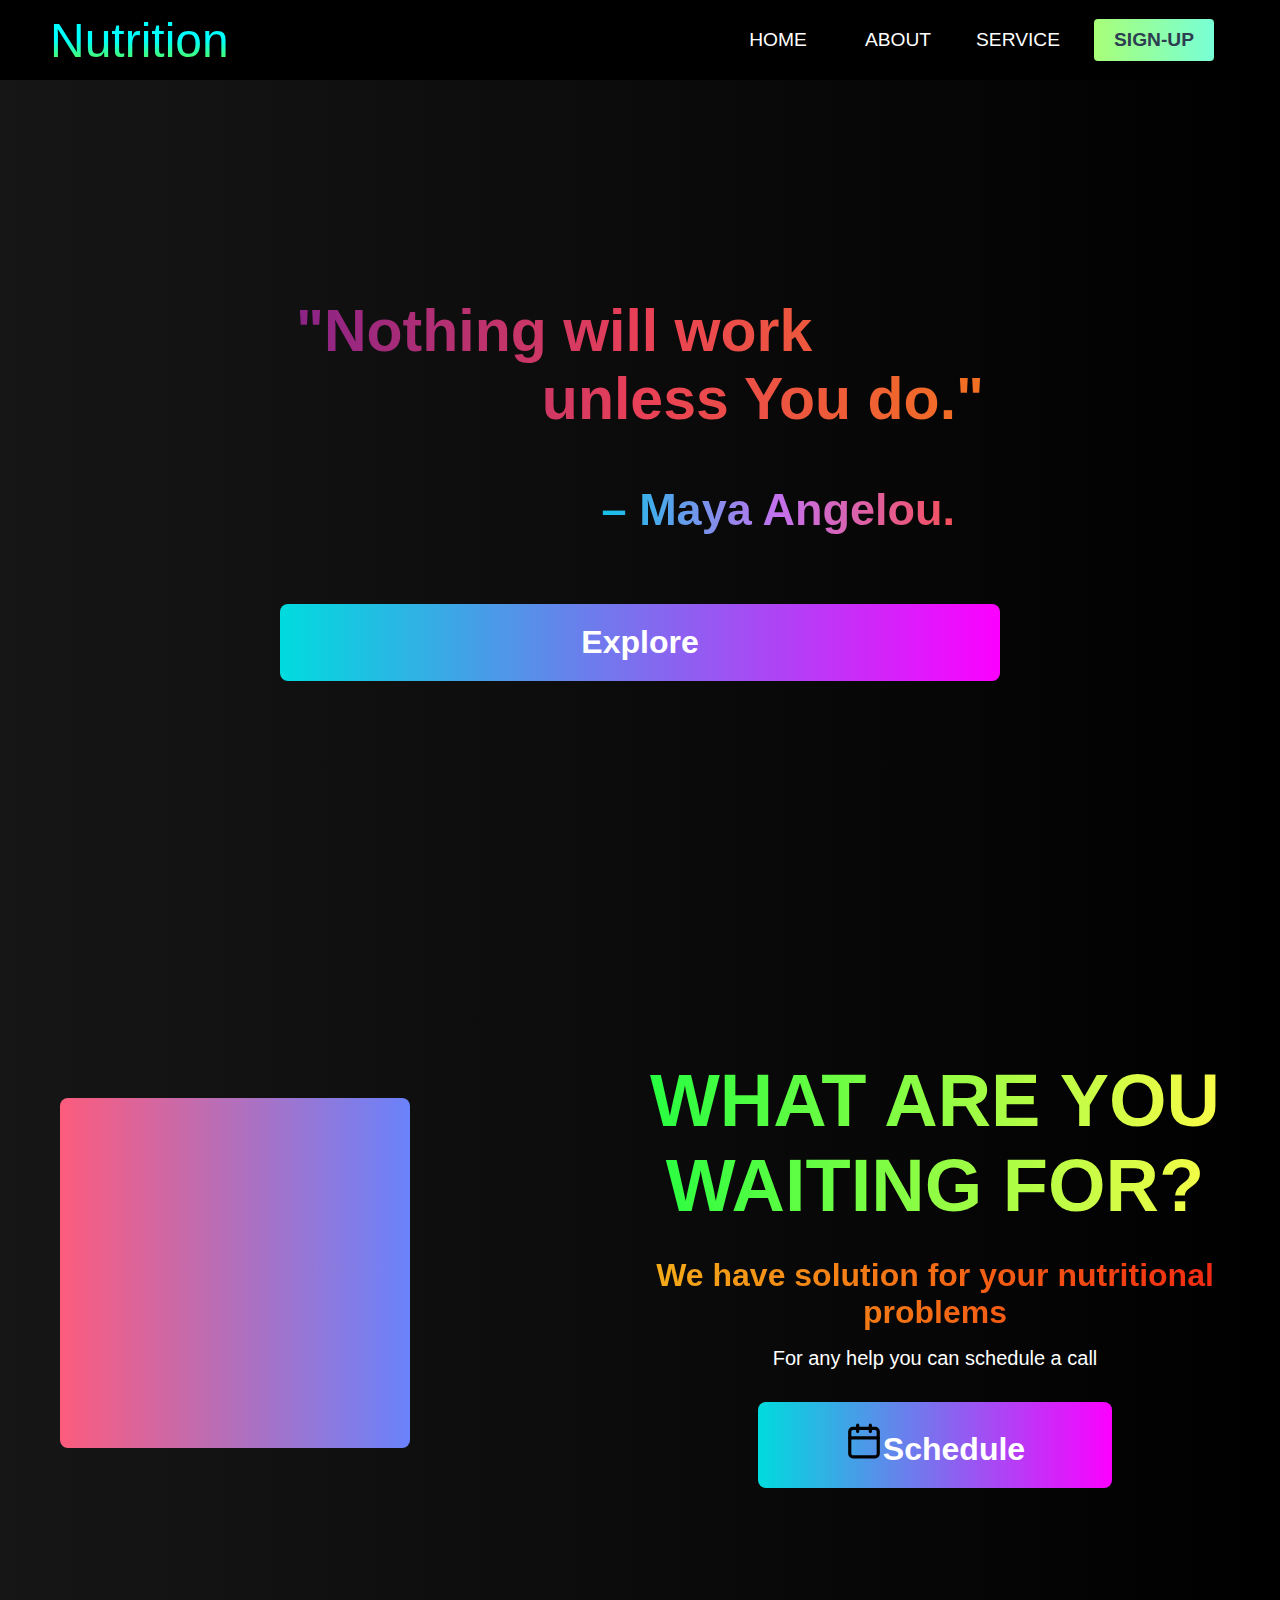
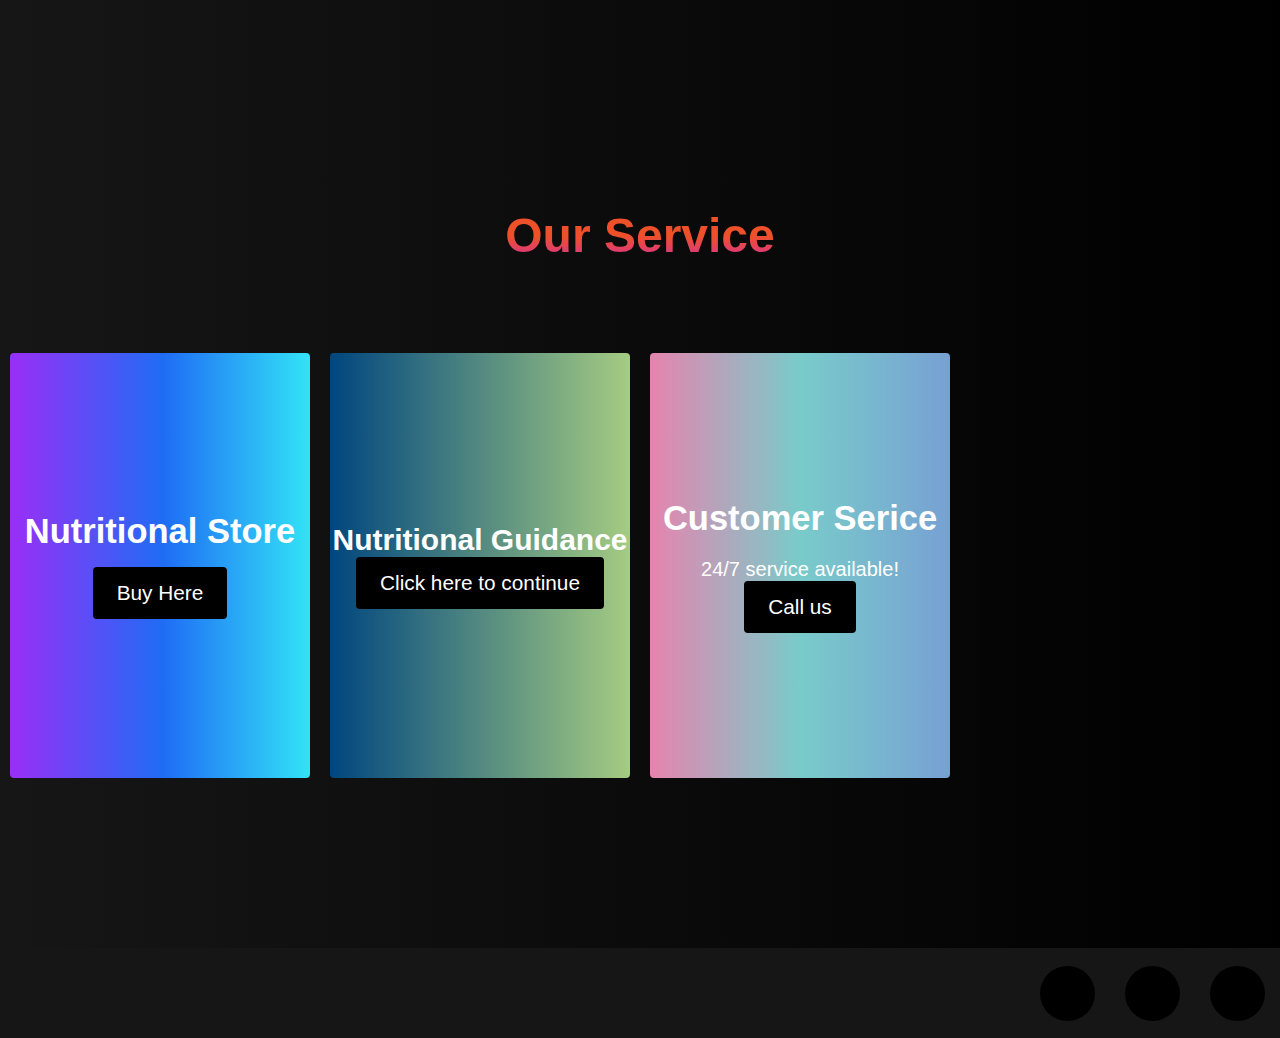
<file: index.html>
<!DOCTYPE html>
<html lang="en">
<head>
    <meta charset="UTF-8">
    <meta http-equiv="X-UA-Compatible" content="IE=edge">
    <meta name="viewport" content="width=device-width, initial-scale=1.0">
    <title>Nutrition</title>
    <link  rel="stylesheet" href="style.css">
    <link rel="stylesheet" href="https://use.fontawesome.com/releases/v5.15.3/css/all.css" integrity="sha384-SZXxX4whJ79/gErwcOYf+zWLeJdY/qpuqC4cAa9rOGUstPomtqpuNWT9wdPEn2fk" crossorigin="anonymous">
    <!-- Appy Chatbot widget, Paste the code in the <body> section -->
<script id="appyWidgetInit" src="https://chatbot.appypie.com/widget/loadbuild.js?cid=kqvzoh81-AGENT1625814002738-BOTID1625814002738&name=mixBuild"></script>
<!-- /. End Appy chatbot widget code -->

</head>

<body>
    
    <nav  class="navbar">
     <div class="navbar_container">
      <a href="#home" id="navbar_logo">Nutrition</a>   
     <div class="navbar_toggle" id ="mobile-menu"> 
     <span class="bar"></span>
     <span class="bar"></span>
     <span class="bar"></span>

     
     </div>
     <ul class="navbar_menu">
         <ul type= none class="navbar_item">
          <a href="#home" class="navbar_link" id="home-page">HOME</a>
         </ul>
         <ul class="navbar_item">
            <a href="#about" class="navbar_link" id="about-page">ABOUT</a>
           </ul>
           <ul class="navbar_item">
            <a href="#services" class="navbar_link" id="service-page">SERVICE</a>
           </ul>
           <ul class="navbar_btn">
            <a href="signup.html" class="button" id="signup">SIGN-UP</a>
           </ul>
     </ul>
     </div>   
    </nav>
    <div class="hero" id="home">
    <div class="hero_container">
    <h3 class="hero_heading">
        <p>"Nothing will work<br> &nbsp;&nbsp;&nbsp;&nbsp;&nbsp;&nbsp;&nbsp;&nbsp;&nbsp;&nbsp;&nbsp;&nbsp;&nbsp;&nbsp;
                               unless You do." 
       </p> &nbsp;&nbsp;&nbsp;&nbsp;&nbsp;&nbsp;&nbsp;&nbsp;&nbsp;&nbsp;&nbsp;<span>– Maya Angelou.</span></h3>
   
    <button class="main_btn"><a href="#">Explore</a>
  </button></div></div>
    <!-- About -->
    <div class="main" id="about">
        <div class="main_container">
           <div class="main_img">
               <div class="img_card"><i class="fas fa-layer-group"></i></div>
            </div>
           <div class="main_content">
            <h1>What are you waiting for?</h1>
            <h2>We have solution for your nutritional problems</h2>  
            <p>For any help you can schedule a call</p>
            <button class="main_btn"><a href="#"><img src="calendar.svg">Schedule</a>
           </div>
        </div>
    
          
    </div>
    
<!-- Service section-->
<div class="services" id="services">
    <h1>Our Service</h1> 
<div class="service_wr">
<div class="service_card">
    <h2>Nutritional Store</h2>
    <div class="service_btn"><button>Buy Here</button> </div>
</div>
   
<div class="service_card">
    <h2>Nutritional Guidance</h2>
    <div class="service_btn1"><button>Click here to continue</button> </div>
</div> 
<div class="service_card">
    <h2>Customer Serice</h2>
    <p>24/7 service available!</p>
    <div class="service_btn2"><a href="tel:8919808745"><button>Call us</button> </div></a>
</div>
</div>
</div>
<!--Footer-->

    <div class="footer_links">
        <ul>
        <a href="https://www.facebook.com/bhargav.dhawala/" target="_blank"><li><i class="fab fa-facebook"></i></li></a>
        <a href="https://www.instagram.com/castorio_/" target="_blank"><li class="ll"><i class="fab fa-instagram"></i></li></a>
        <a href="https://www.linkedin.com/in/bhargav-rohit-dhawala" target="_blank"><li class="ll1"><i class="fab fa-linkedin"></i></li></a>
        </ul>
        
    </div>

<!--Signup-->



  

    <script src="app.js"></script>



</body>
</html>
</file>
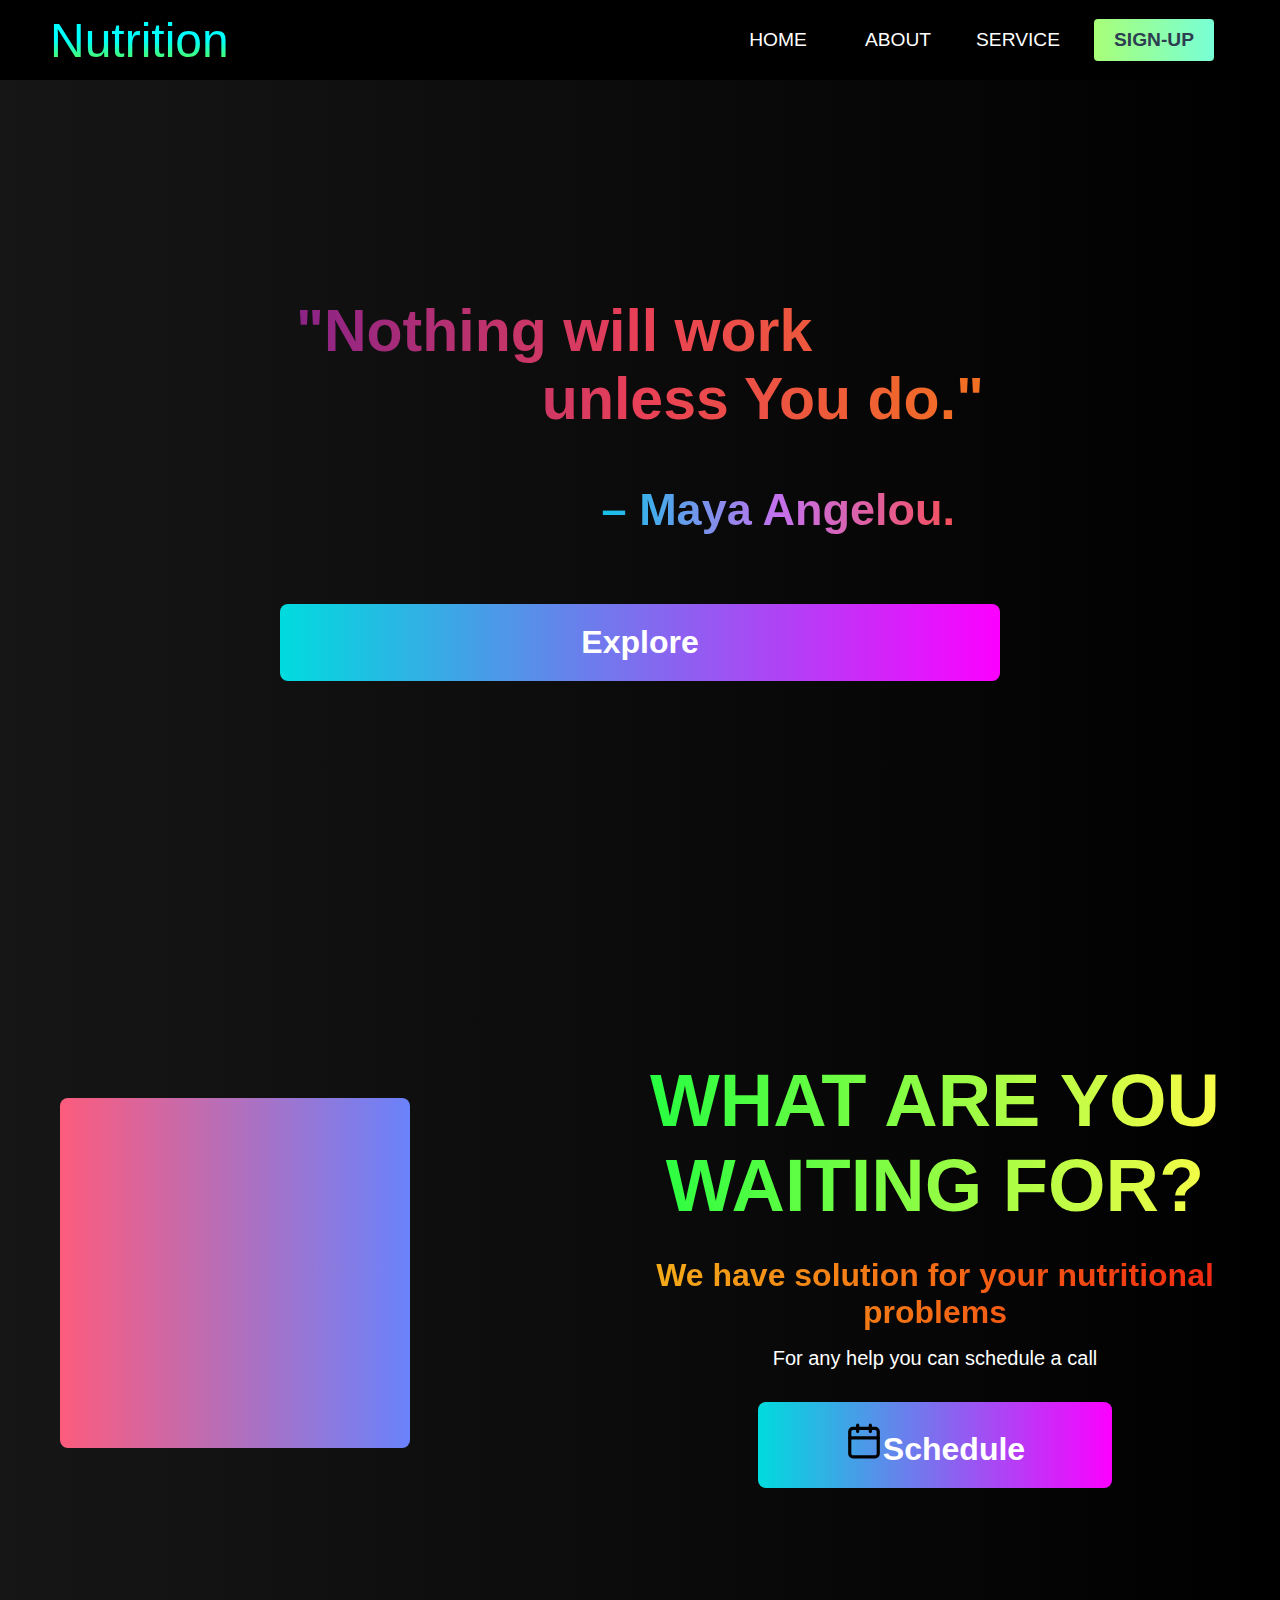
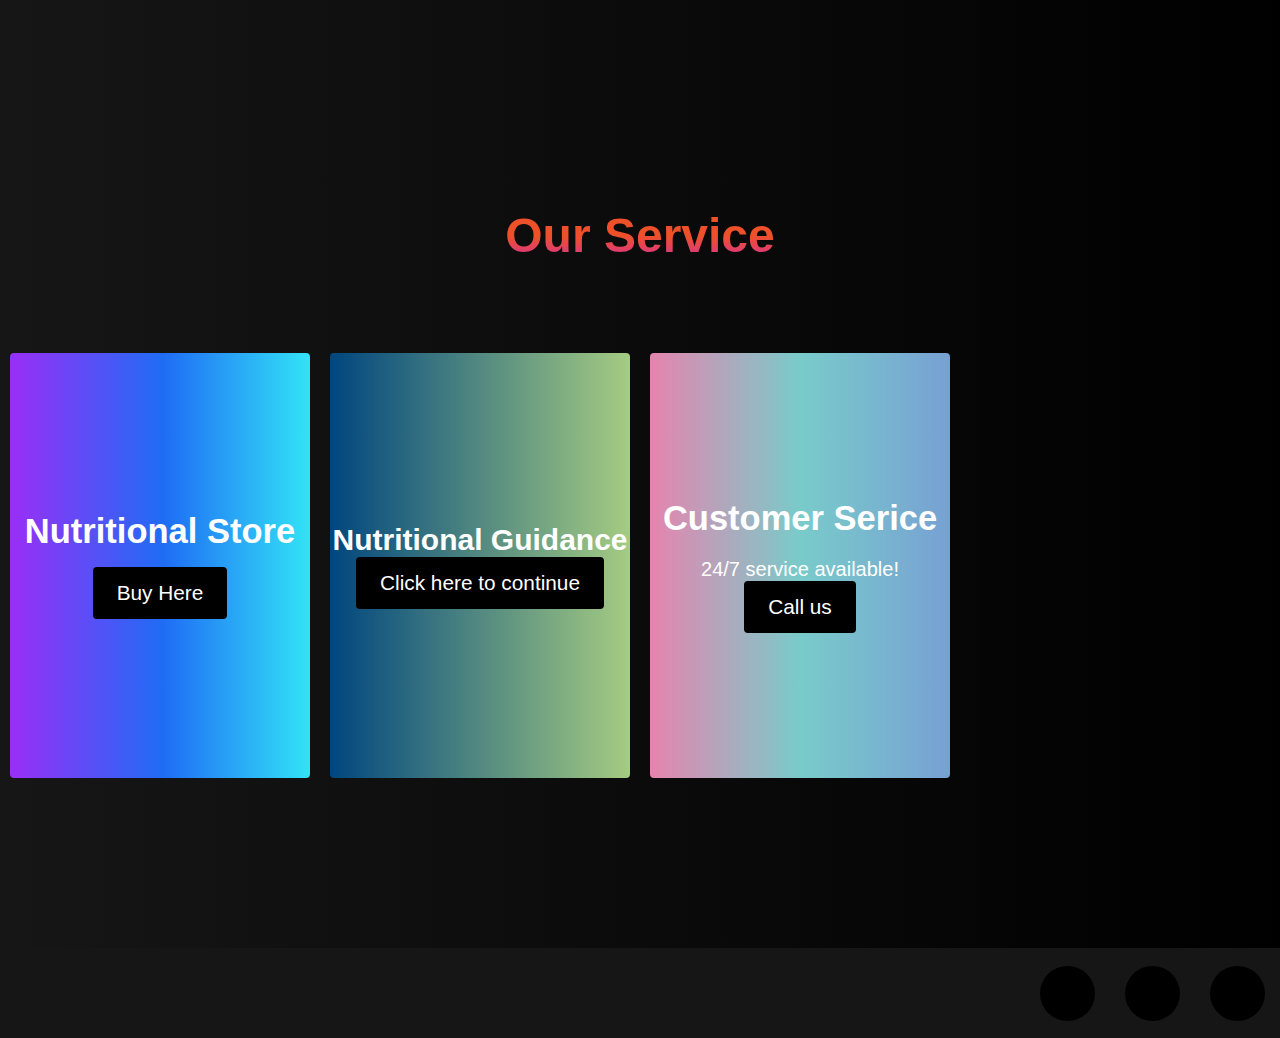
<file: initial.html>
<!DOCTYPE html>
<html lang="en">
<head>
    <meta charset="UTF-8">
    <meta http-equiv="X-UA-Compatible" content="IE=edge">
    <meta name="viewport" content="width=device-width, initial-scale=1.0">
    <title>Nutrition</title>
    <link  rel="stylesheet" href="style.css">
    <link rel="stylesheet" href="https://use.fontawesome.com/releases/v5.15.3/css/all.css" integrity="sha384-SZXxX4whJ79/gErwcOYf+zWLeJdY/qpuqC4cAa9rOGUstPomtqpuNWT9wdPEn2fk" crossorigin="anonymous">
    <!-- Appy Chatbot widget, Paste the code in the <body> section -->
<script id="appyWidgetInit" src="https://chatbot.appypie.com/widget/loadbuild.js?cid=kqvzoh81-AGENT1625814002738-BOTID1625814002738&name=mixBuild"></script>
<!-- /. End Appy chatbot widget code -->

</head>

<body>
    
    <nav  class="navbar">
     <div class="navbar_container">
      <a href="#home" id="navbar_logo">Nutrition</a>   
     <div class="navbar_toggle" id ="mobile-menu"> 
     <span class="bar"></span>
     <span class="bar"></span>
     <span class="bar"></span>

     
     </div>
     <ul class="navbar_menu">
         <ul type= none class="navbar_item">
          <a href="#home" class="navbar_link" id="home-page">HOME</a>
         </ul>
         <ul class="navbar_item">
            <a href="#about" class="navbar_link" id="about-page">ABOUT</a>
           </ul>
           <ul class="navbar_item">
            <a href="#services" class="navbar_link" id="service-page">SERVICE</a>
           </ul>
           <ul class="navbar_btn">
            <a href="signup.html" class="button" id="signup">SIGN-UP</a>
           </ul>
     </ul>
     </div>   
    </nav>
    <div class="hero" id="home">
    <div class="hero_container">
    <h3 class="hero_heading">
        <p>"Nothing will work<br> &nbsp;&nbsp;&nbsp;&nbsp;&nbsp;&nbsp;&nbsp;&nbsp;&nbsp;&nbsp;&nbsp;&nbsp;&nbsp;&nbsp;
                               unless You do." 
       </p> &nbsp;&nbsp;&nbsp;&nbsp;&nbsp;&nbsp;&nbsp;&nbsp;&nbsp;&nbsp;&nbsp;<span>– Maya Angelou.</span></h3>
   
    <button class="main_btn"><a href="#">Explore</a>
  </button></div></div>
    <!-- About -->
    <div class="main" id="about">
        <div class="main_container">
           <div class="main_img">
               <div class="img_card"><i class="fas fa-layer-group"></i></div>
            </div>
           <div class="main_content">
            <h1>What are you waiting for?</h1>
            <h2>We have solution for your nutritional problems</h2>  
            <p>For any help you can schedule a call</p>
            <button class="main_btn"><a href="#"><img src="calendar.svg">Schedule</a>
           </div>
        </div>
    
          
    </div>
    
<!-- Service section-->
<div class="services" id="services">
    <h1>Our Service</h1> 
<div class="service_wr">
<div class="service_card">
    <h2>Nutritional Store</h2>
    <div class="service_btn"><button>Buy Here</button> </div>
</div>
   
<div class="service_card">
    <h2>Nutritional Guidance</h2>
    <div class="service_btn1"><button>Click here to continue</button> </div>
</div> 
<div class="service_card">
    <h2>Customer Serice</h2>
    <p>24/7 service available!</p>
    <div class="service_btn2"><a href="tel:8919808745"><button>Call us</button> </div></a>
</div>
</div>
</div>
<!--Footer-->

    <div class="footer_links">
        <ul>
        <a href="https://www.facebook.com/bhargav.dhawala/" target="_blank"><li><i class="fab fa-facebook"></i></li></a>
        <a href="https://www.instagram.com/castorio_/" target="_blank"><li class="ll"><i class="fab fa-instagram"></i></li></a>
        <a href="https://www.linkedin.com/in/bhargav-rohit-dhawala" target="_blank"><li class="ll1"><i class="fab fa-linkedin"></i></li></a>
        </ul>
        
    </div>

<!--Signup-->



  

    <script src="app.js"></script>



</body>
</html>
</file>
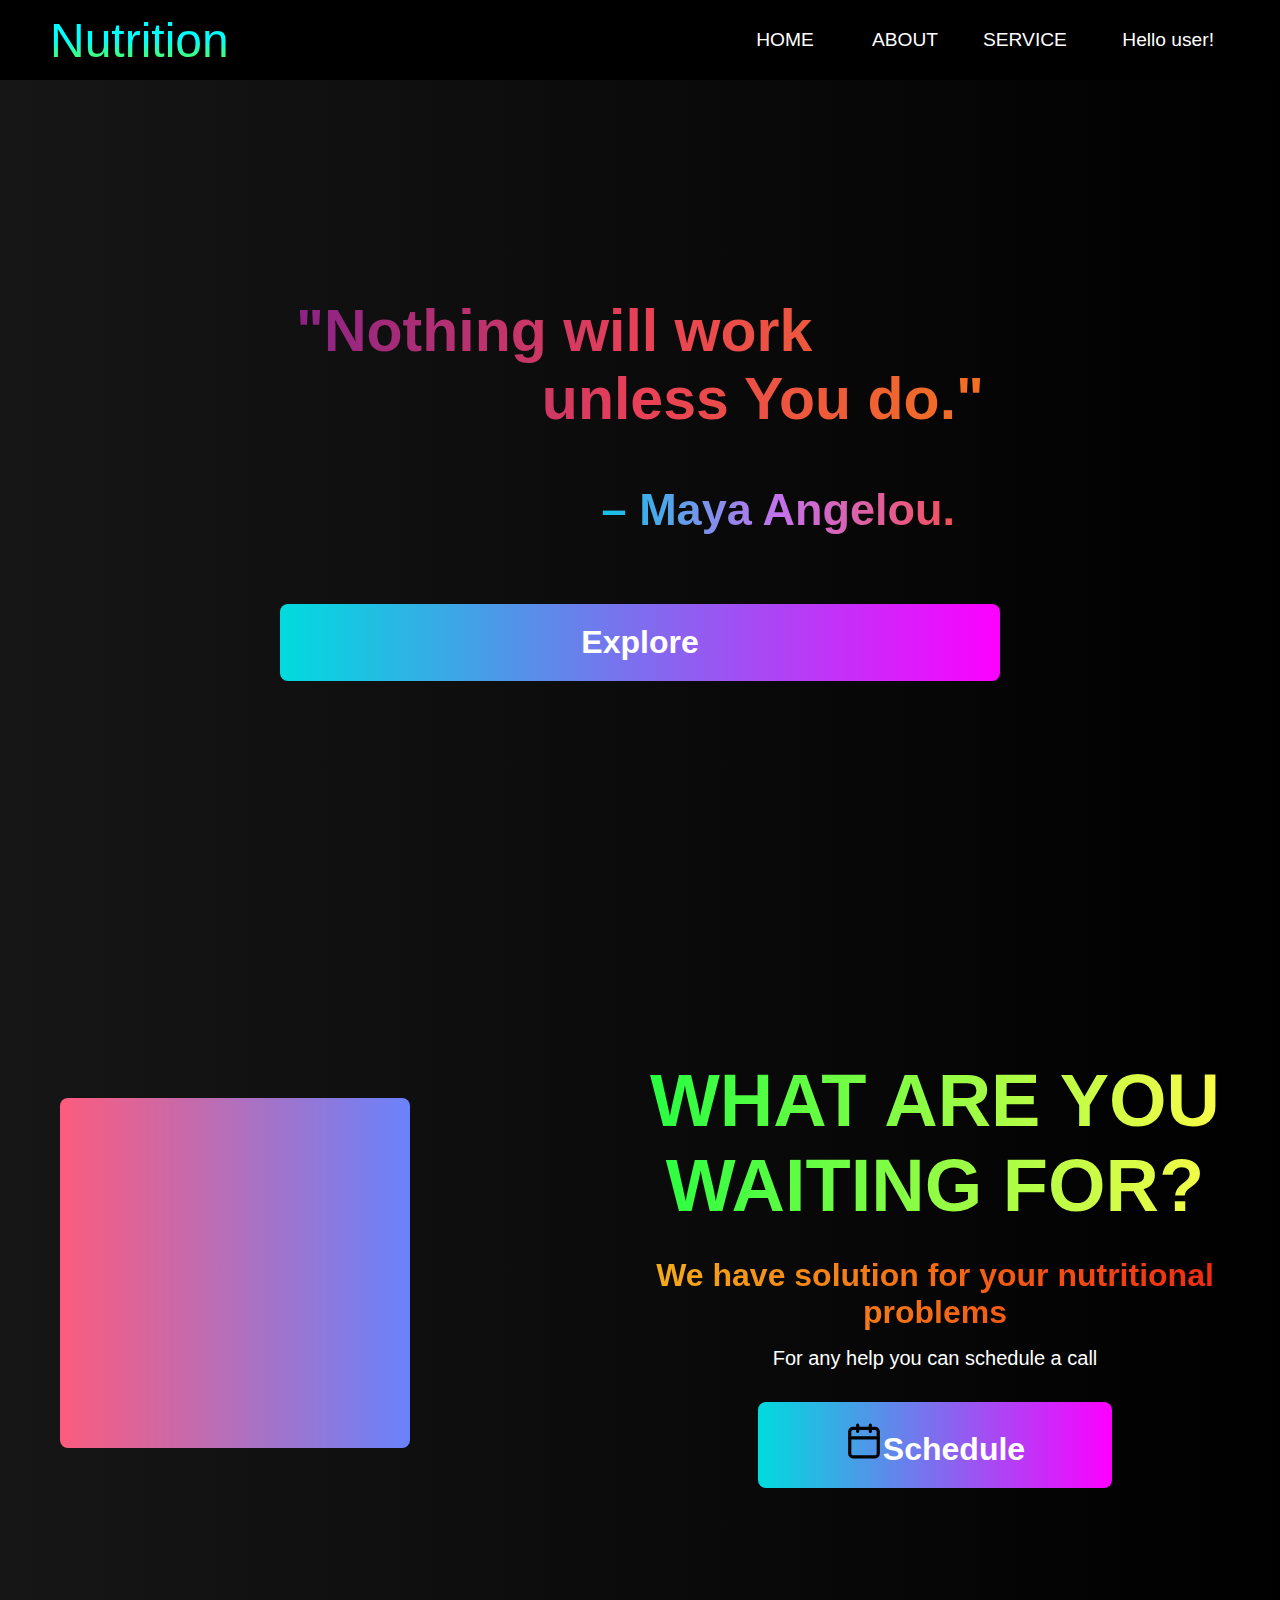
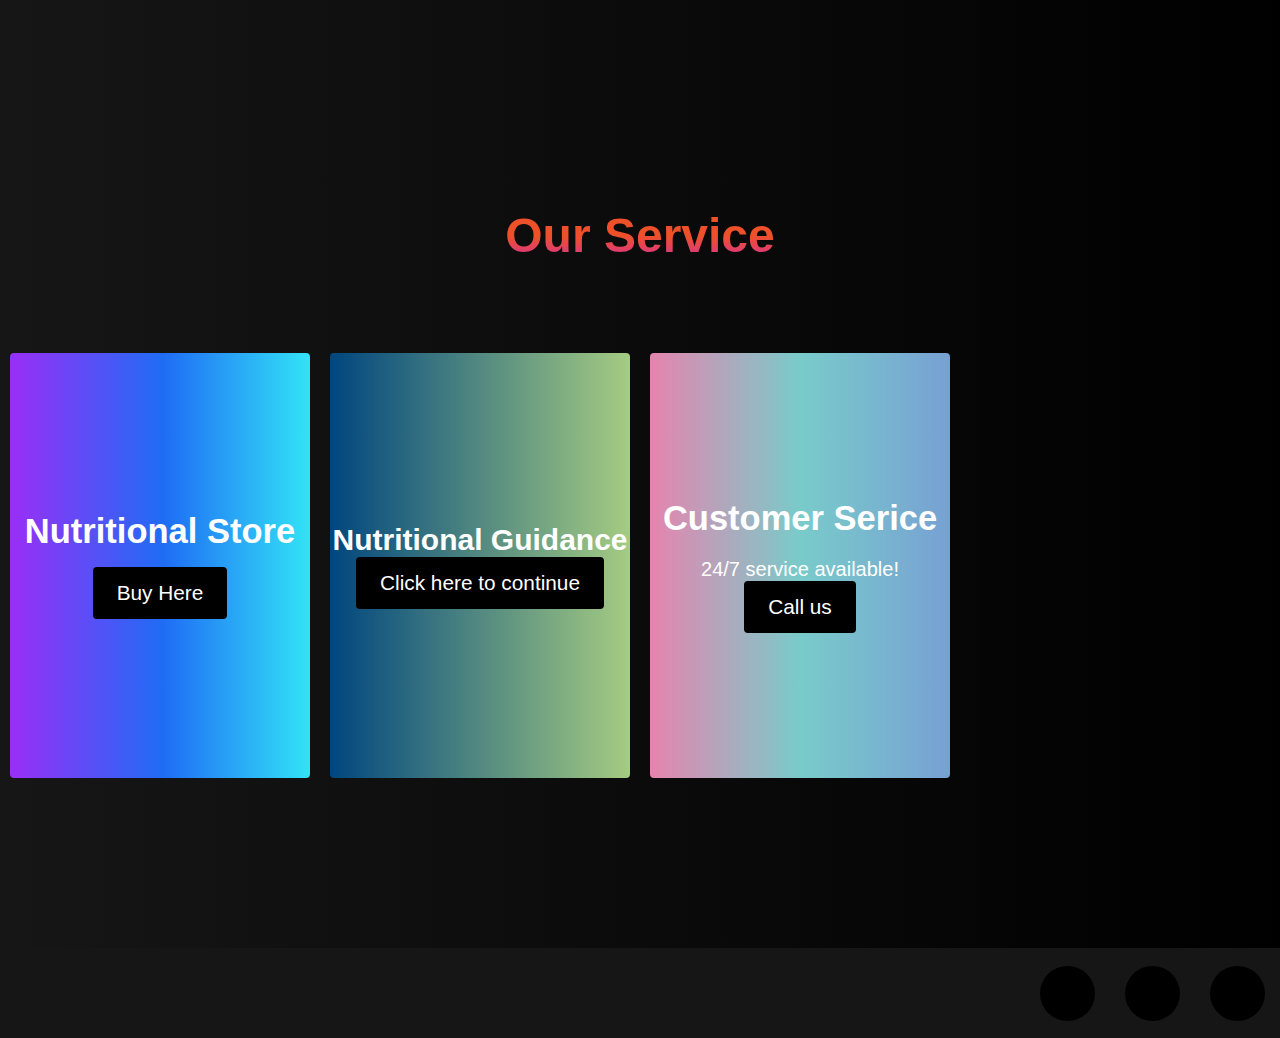
<file: initial2.html>
<!DOCTYPE html>
<html lang="en">
<head>
    <meta charset="UTF-8">
    <meta http-equiv="X-UA-Compatible" content="IE=edge">
    <meta name="viewport" content="width=device-width, initial-scale=1.0">
    <title>Nutrition</title>
    <link  rel="stylesheet" href="style12.css">
    <link rel="stylesheet" href="https://use.fontawesome.com/releases/v5.15.3/css/all.css" integrity="sha384-SZXxX4whJ79/gErwcOYf+zWLeJdY/qpuqC4cAa9rOGUstPomtqpuNWT9wdPEn2fk" crossorigin="anonymous">
    <!-- Appy Chatbot widget, Paste the code in the <body> section -->
<script id="appyWidgetInit" src="https://chatbot.appypie.com/widget/loadbuild.js?cid=kqvzoh81-AGENT1625814002738-BOTID1625814002738&name=mixBuild"></script>
<!-- /. End Appy chatbot widget code -->

</head>

<body>
    
    <nav  class="navbar">
     <div class="navbar_container">
      <a href="#home" id="navbar_logo">Nutrition</a>   
     <div class="navbar_toggle" id ="mobile-menu"> 
     <span class="bar"></span>
     <span class="bar"></span>
     <span class="bar"></span>

     
     </div>
     <ul class="navbar_menu">
         <ul type= none class="navbar_item">
          <a href="#home" class="navbar_link" id="home-page">HOME</a>
         </ul>
         <ul class="navbar_item">
            <a href="#about" class="navbar_link" id="about-page">ABOUT</a>
           </ul>
           <ul class="navbar_item">
            <a href="#services" class="navbar_link" id="service-page">SERVICE</a>
           </ul>
           <ul class="navbar_btn">
            <a  class="button21" id="signup"><i class="fas fa-user"></i>&nbsp;&nbsp;&nbsp; Hello user!</a>
           </ul>
     </ul>
     </div>   
    </nav>
    <div class="hero" id="home">
    <div class="hero_container">
    <h3 class="hero_heading">
        <p>"Nothing will work<br> &nbsp;&nbsp;&nbsp;&nbsp;&nbsp;&nbsp;&nbsp;&nbsp;&nbsp;&nbsp;&nbsp;&nbsp;&nbsp;&nbsp;
                               unless You do." 
       </p> &nbsp;&nbsp;&nbsp;&nbsp;&nbsp;&nbsp;&nbsp;&nbsp;&nbsp;&nbsp;&nbsp;<span>– Maya Angelou.</span></h3>
   
    <button class="main_btn"><a href="#">Explore</a>
  </button></div></div>
    <!-- About -->
    <div class="main" id="about">
        <div class="main_container">
           <div class="main_img">
               <div class="img_card"><i class="fas fa-layer-group"></i></div>
            </div>
           <div class="main_content">
            <h1>What are you waiting for?</h1>
            <h2>We have solution for your nutritional problems</h2>  
            <p>For any help you can schedule a call</p>
            <button class="main_btn"><a href="#"><img src="calendar.svg">Schedule</a>
           </div>
        </div>
    
          
    </div>
    
<!-- Service section-->
<div class="services" id="services">
    <h1>Our Service</h1> 
<div class="service_wr">
<div class="service_card">
    <h2>Nutritional Store</h2>
    <div class="service_btn"><button>Buy Here</button> </div>
</div>
   
<div class="service_card">
    <h2>Nutritional Guidance</h2>
    <div class="service_btn1"><button>Click here to continue</button> </div>
</div> 
<div class="service_card">
    <h2>Customer Serice</h2>
    <p>24/7 service available!</p>
    <div class="service_btn2"><a href="tel:8919808745"><button>Call us</button> </div></a>
</div>
</div>
</div>
<!--Footer-->

    <div class="footer_links">
        <ul>
        <a href="https://www.facebook.com/bhargav.dhawala/" target="_blank"><li><i class="fab fa-facebook"></i></li></a>
        <a href="https://www.instagram.com/castorio_/" target="_blank"><li class="ll"><i class="fab fa-instagram"></i></li></a>
        <a href="https://www.linkedin.com/in/bhargav-rohit-dhawala" target="_blank"><li class="ll1"><i class="fab fa-linkedin"></i></li></a>
        </ul>
        
    </div>

<!--Signup-->



  

    <script src="app.js"></script>



</body>
</html>
</file>
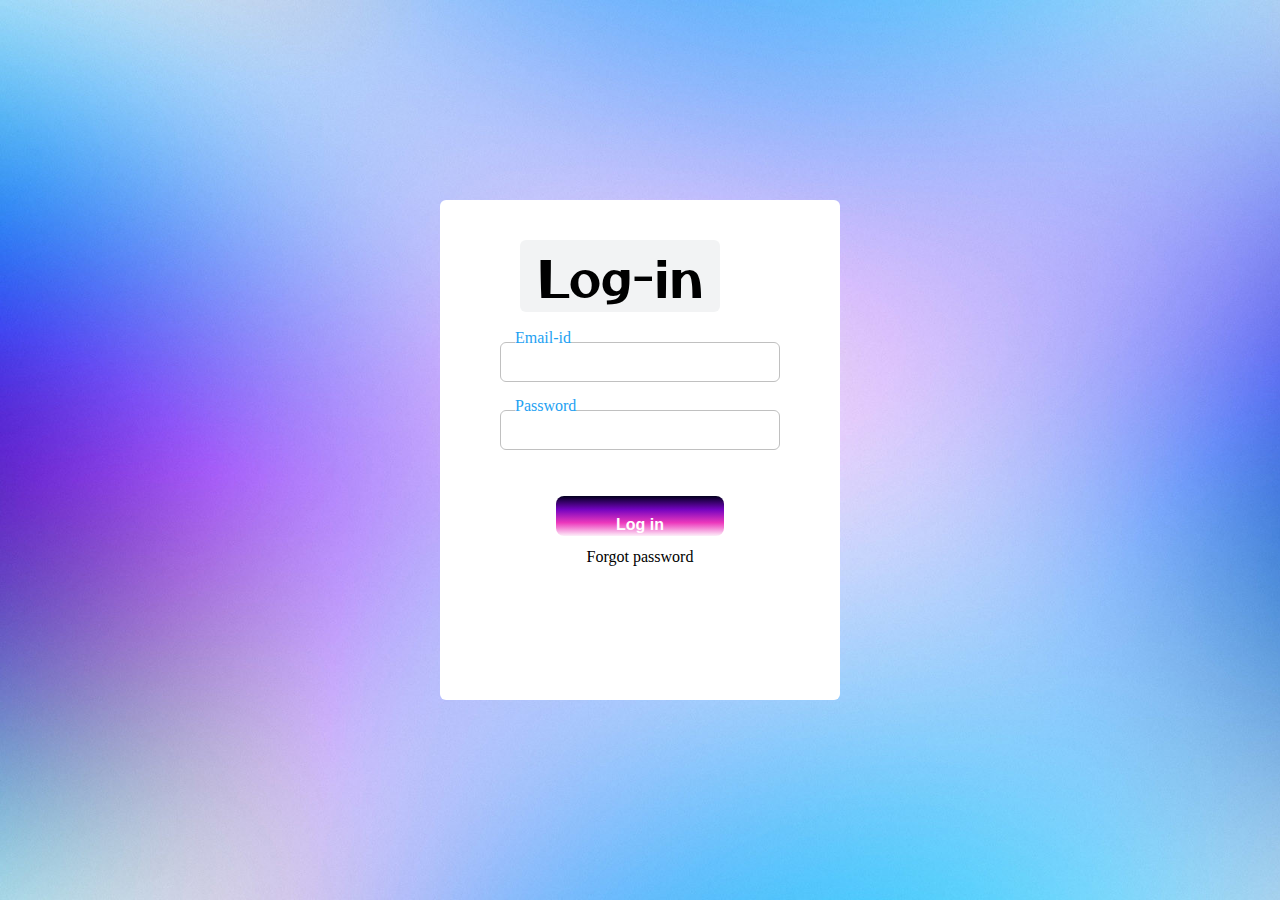
<file: signup.html>
<!DOCTYPE html>
<html lang="en">
<head>
    <meta charset="UTF-8">
    <meta http-equiv="X-UA-Compatible" content="IE=edge">
    <meta name="viewport" content="width=device-width, initial-scale=1.0">
    <title>Nutrition</title>
    <link  rel="stylesheet" href="style2.css">

    <link rel="preconnect" href="https://fonts.googleapis.com">
    <link rel="preconnect" href="https://fonts.gstatic.com" crossorigin>
    <link href="https://fonts.googleapis.com/css2?family=Otomanopee+One&display=swap" rel="stylesheet">    <link rel="stylesheet" href="https://use.fontawesome.com/releases/v5.15.3/css/all.css" integrity="sha384-SZXxX4whJ79/gErwcOYf+zWLeJdY/qpuqC4cAa9rOGUstPomtqpuNWT9wdPEn2fk" crossorigin="anonymous">
</head>

<body>

<div class="hero1">
<header>Log-in</header>
<form>
    <div class="input1">
    
    <input type="email" name="email">
    <label> Email-id </label>
    <br>
</div>
<div class="input1">
    
    <input type="password" name="password">
    <label>Password</label>
   <br>
</div>  
    <div class="button1">

    <button class="submit"><a href="initial2.html">Log in</a>
    </button>
    </div>
    </form>
    
    <p>Forgot password</p>
    
    
</div>


</body>




</html>
</file>
<file: style.css>
*{
    box-sizing: border-box;
    margin: 0;
    padding: 0;
    font-family: 'Kumbh Sans', sans-serif;  
    scroll-behavior: smooth;
    list-style: none;
}
.navbar{
    background: black;
    height: 80px;
    align-items: center;
    font-size: 1.2rem;
    position: sticky;
    top: 0;
    z-index: 2;

}
.navbar_container{
    z-index: 2;
    display: flex;
    justify-content: space-between;
    height: 80px;
    width: 100%;
    max-width: 1300px;
    margin: 0 auto;
    padding: 0 50px;

}
#navbar_logo{
    background: #7FFFD4 ;
    background-image: linear-gradient(to top, #7FFF00 10%, #00FFFF 50%);
    background-size: 100%;
    -webkit-background-clip: text;
    -moz-background-clip: text;
    -webkit-text-fill-color: transparent;
    -moz-text-fill-color: transparent;
    display: flex;
    align-items: center;
    font-size: 3rem;
    cursor: pointer;

}
.navbar_menu{
     display: flex;
     align-items: center;


}
.navbar_item{
    height: 75px;
}
.navbar_link{
    color: #ffffff; 
    display: flex;
    align-items: center;
    justify-content: center;
    width: 120px;
    height: 100%;
    transition: all 0.3s ease;
    text-decoration: none;
}
.navbar_btn{
    display: flex;
    justify-content: center;
    align-items: center;
    padding: 0 1rem;
    width: 100%;
  
}
.button{
    display: flex;
    justify-content: center;
    text-decoration: none;
    align-items: center;
    padding: 10px 20px;
    height: 100%;
    width: 100%;
    border-radius: 4px;
    background: #a8ff78; 
    background: -webkit-linear-gradient(to right, #a8ff78, #78ffd6); /* Chrome 10-25, Safari 5.1-6 */
    background: linear-gradient(to right, #a8ff78, #78ffd6);
    color: #2c3e50;
    font-weight: bold;
    transition: all 0.3s ease;
}
.navbar_link:hover{
    color: #228B22;
    transition: all 0.3s ease;
    filter: grayscale(100%)
    
}
.button:hover{
    color: #228B22;
    filter: grayscale(50%)
    
 
}
@media screen and (max-width: 768px){
    .navbar_container{
     display: flex;
     justify-content: space-between;
     height: 80px;
     z-index: 1;
     width: 100%;
     max-width: 1300px;
     padding: 0;
     
    }
    .navbar_menu{
        display: grid;
        grid-template-columns: auto;
        margin: 0;
        width: 100%;
        position: absolute;
        top: -1000px;
        opacity: 1;
        transition: all 0.5s ease;
        z-index: -1;
    }
    .navbar_menu.active{
        background: linear-gradient(to right, #161616, #000000);
        top: 100%;
        opacity: 1;
        transition: all 0.5s ease;
       z-index: 99;
        height: 60vh;  
        font-size: 1.6rem;
        
     }
     #navbar_logo{
         padding-left: 25px;
     }
     .navbar_toggle .bar{
         width: 25px;
         height: 3px;
         margin: 5px auto;
         transition: all 0.3 ease-in-out;
        
    }    
         

    .navbar_item{
         width: 100%;
     }
     .navbar_link{
         text-align: center;
         padding: 1rem;
         width: 100%;
         display: table;
     }
     .navbar_btn{
         padding-bottom: 2rem;
         
     }
     .button{
         display: flex;
         justify-content: center;
         align-items: center;
         width: 60%;
         height: 50px;
         margin: 0;
         color: #2c3e50;


     }
     #mobile-menu{
         position: absolute;
         top: 20%;
         right: 5%;
         transform: translate(5%, 20%);
     }
     .navbar_toggle .bar{
        display: block;
        cursor: pointer;
        background-color: #ffffff;
        
     }
     #mobile-menu.is-active .bar:nth-child(2){
         opacity: 0;

     }
     #mobile-menu.is-active .bar:nth-child(1){
        transform: translateY(8px) rotate(45);
        
    }
    #mobile-menu.is-active .bar:nth-child(3){
        transform: translateY(-8px) rotate(-45);
        
    }

}


.hero{
    background: black;
    background: linear-gradient(to right, #161616, #000000);
    padding: 217px 0;
}
.hero_container{
    display: flex;
    flex-direction: column;
    justify-content: space-between;
    align-items: center;
    max-width: 1200px;
    margin: 0 auto;
    height: 100%;
    text-align: center;

}
.hero_heading{
    text-align: left;
    font-size: 100px;
    margin-bottom: 24px;
    -webkit-background-clip: text;
    -moz-background-clip: text;
    -webkit-text-fill-color: transparent;
    -moz-text-fill-color: transparent;
    -mo-text-fill-color: transparent;
}
.hero_heading span{
    background: #12c2e9; 
  background: -webkit-linear-gradient(to right, #12c2e9, #c471ed, #f64f59); /* Chrome 10-25, Safari 5.1-6 */
  background: linear-gradient(to right, #12c2e9, #c471ed, #f64f59);
  -webkit-background-clip: text;
  -moz-background-clip: text;
  -webkit-text-fill-color: transparent;
  -moz-text-fill-color: transparent;
  font-size: 45%;
  -mo-text-fill-color: transparent;
  text-align: right;
 }
 .hero_heading p{
    background: #8a2387; 
    background: -webkit-linear-gradient(to right, #8a2387, #e94057, #f27121); /* Chrome 10-25, Safari 5.1-6 */
    background: linear-gradient(to right, #8a2387, #e94057, #f27121);
    -webkit-background-clip: text;
    -moz-background-clip: text;
    -webkit-text-fill-color: transparent;
    -moz-text-fill-color: transparent;
    -mo-text-fill-color: transparent;
    font-size: 59%;

 }
 .highlight {
    border-bottom: 4px solid rgb(255, 255, 255);
  }
  
@media screen and (max-width: 768px){
    .hero_heading{
        font-size: 4rem;
    }
}






/* About*/
.main{
    background: linear-gradient(to right, #161616, #000000);
    padding: 10rem 0;
}

.main_container{
    display: grid;
    grid-template-columns: 1fr 1fr;
    align-items: center;
    justify-content: center;
    margin: 0 auto;
    width: 100%;
    height: 90%;
    z-index: 1;
    max-width: 1300px;
    padding: 0 50px;
    z-index: 1;
}
.main_content{
    color: #ffffff;
    width: 100%;
    
}
.main_content h1{
    background: #FDFC47;  /* fallback for old browsers */
background: -webkit-linear-gradient(to right, #24FE41, #FDFC47);  /* Chrome 10-25, Safari 5.1-6 */
background: linear-gradient(to right, #24FE41, #FDFC47); /* W3C, IE 10+/ Edge, Firefox 16+, Chrome 26+, Opera 12+, Safari 7+ */
-webkit-background-clip: text;
    -moz-background-clip: text;
    -webkit-text-fill-color: transparent;
    -moz-text-fill-color: transparent;
text-transform: uppercase;
margin-bottom: 29px;
font-size: 74px;

}
.main_content h2{
    background-size: 100%;
    background: #f12711;  /* fallback for old browsers */
background: -webkit-linear-gradient(to right, #f5af19, #f12711);  /* Chrome 10-25, Safari 5.1-6 */
background: linear-gradient(to right, #f5af19, #f12711); /* W3C, IE 10+/ Edge, Firefox 16+, Chrome 26+, Opera 12+, Safari 7+ */
-webkit-background-clip: text;
    -moz-background-clip: text;
    -webkit-text-fill-color: transparent;
    -moz-text-fill-color: transparent;
    font-size: 2rem;
}
.main_content p{
    margin-top: 1rem;
    font-size: 20px;
    font-weight: 700px;
}
.main_btn {
    padding:20px 60px ;
    border: none;
    height: 50%;
    width: 60%;
    margin-top: 2rem;
    border-radius: 8px;
    font-weight: bold;
    background: #fc00ff;  /* fallback for old browsers */
background: -webkit-linear-gradient(to right, #00dbde, #fc00ff);  /* Chrome 10-25, Safari 5.1-6 */
background: linear-gradient(to right, #00dbde, #fc00ff); /* W3C, IE 10+/ Edge, Firefox 16+, Chrome 26+, Opera 12+, Safari 7+ */
cursor: pointer;
position: relative;
transition: all 0.35s;
outline: none;
    

}

.main_btn a {
    position: relative;
    z-index: 1;
    color: white;
    text-decoration: none;
    font-size: 2rem 
}

.main_btn:after{
    position: absolute;
    content: '';
    top: 0;
    height: 100%;
    left: 0;
    width: 0;
    background: -webkit-linear-gradient(to right, #92FE9D, #00C9FF);  
background: linear-gradient(to right, #92FE9D, #00C9FF); /* W3C, IE 10+/ Edge, Firefox 16+, Chrome 26+, Opera 12+, Safari 7+ */
transition: all 0.35s;
border-radius: 8px;
z-index: 0;
}
.main_btn:hover{
    color: #ffffff;
}
.main_btn:hover:after{
    width: 100%;
}   
.main_container{
    text-align: center;
}
.img_card{
    margin: 10px;
    height: 350px;
    width: 350px;
    border-radius: 8px;
    display: flex;
    flex-direction: column;
    justify-content: center;
    color: #ffffff;
    background: linear-gradient(to right, #fc5c7d, #6a82fb);
    align-items: center;
}
.fa-layer-group, .fa-users{
    font-size: 11rem;
    align-items: center;
}
@media screen and (max-width: 1100px) {
    .main_container{
        display: grid;
        grid-template-columns: 1fr;
        align-items: center;
        justify-content: center;
        width: 100%;
        margin: 0 auto; 
        height: 98%;     
    }
    .main_img{
        display: flex;
        justify-content: center;
    }
    .img_card{
        height:290px;
        width: 290px;
    }
    .main_content{
        text-align: center;
        margin-bottom: 4rem;
    }
    .main_content h1{
        font-size: 2.5rem;
        margin-top: 2rem;
    }
    .main_content h2{
        font-size: 2rem;
    }
    .main_content p{
        margin-top: 1rem;
        font-size: 1.5rem;
    }
}
@media screen and (max-width: 480px) {
    .img_card{
        width: 80px;
        height: 100px;
    }
    .fa-users, .fa-layer-group{
        font-size: 3rem;
    }
    .main_content h1{
        font-size: 2rem;
        margin-top: 2.5rem;
    }
    .main_content h2{
        font-size: 2rem;
    }
    .main_content p{
        margin-top: 1rem;
        
    }
    .main_btn{
        padding: 12px 36px;
        margin: 2rem 0;
    }
}

/* Service section */

.services{
    background: linear-gradient(to right, #161616, #000000);
    padding: 10rem 0;
    display: flex;
    flex-direction: column;
    justify-content: center;
    align-items: center;
    height: 100%;

}

.services h1{
    background: #fcb6b6 ;
    background-image: linear-gradient(to top, #da3587 10%, #ee5129 50%);
    background-size: 100%;
    -webkit-background-clip: text;
    -moz-background-clip: text;
    -webkit-text-fill-color: transparent;
    -moz-text-fill-color: transparent;
    margin-bottom: 5rem;
    font-size: 3rem;

}
.service_wr{
    display: grid;
    grid-template-columns: 1fr 1fr 1fr 1fr;
    grid-template-rows: 1fr;


}
.service_card{
    margin: 10px;
    height: 425px;
    width: 300px;
    border-radius: 4px;
    display: flex;
    flex-direction: column;
    justify-content: center;
    color: white;
    background-image: linear-gradient(to right, #9332F6 3%, #1F6CF5, #32E1F6 99%);
    align-items: center;
    transition: 0.3s ease-in;
    font-size: 23px;
}
    

.service_card:nth-child(2)
{
    background: #00467F;  /* fallback for old browsers */
background: -webkit-linear-gradient(to right, #00467F,#A5CC82);  /* Chrome 10-25, Safari 5.1-6 */
background: linear-gradient(to right, #00467F,#A5CC82 ); /* W3C, IE 10+/ Edge, Firefox 16+, Chrome 26+, Opera 12+, Safari 7+ */
font-size: 20px;
}

.service_card:nth-child(3) {
    background: #77A1D3;  /* fallback for old browsers */
background: -webkit-linear-gradient(to right, #E684AE, #79CBCA, #77A1D3);  /* Chrome 10-25, Safari 5.1-6 */
background: linear-gradient(to right, #E684AE, #79CBCA, #77A1D3); /* W3C, IE 10+/ Edge, Firefox 16+, Chrome 26+, Opera 12+, Safari 7+ */
align-items: center;

}
.service_card p{
    margin-top: 20px;
    font-size: 20px;
}
.service_btn{
    display: flex;
    justify-content: center;
    margin-top: 16px;
}
.service_card button{
    color: white;
    padding:  14px 24px;
    border: none;
    outline: none;
    border-radius: 4px;
    background: black;
    font-size: 1.3rem;

}
.service_card button:hover{
    cursor: pointer;
}
.service_card:hover{
    transform: scale(1.075);
    transition: 0.3 ease-in;
    cursor: pointer;

}
@media screen and (max-width: 1100px){
    .service_wr{
        grid-template-columns: 1fr ;
    }
}

.footer_links{
    background:  #161616;
    display: flex;
   text-align: center;
   align-items: center;
    justify-content: right;
    height: 10vh;
    
        
}
.footer_links ul{
    display: flex;
    
}
.footer_links ul li{
    position: relative;
    display: block;
    color: #666;
    font-size: 32px;
    height: 55px;
    width: 55px;
    background: black;
    line-height: 60px;
    border-radius: 50%;
    margin:0 15px;
    cursor: pointer;
   

}

.footer_links ul li:before{
    position: absolute;
    content: '';
    top: 0;
    left: 0;
    
    height: 100%;
    width: 100%;
    border-radius: 50%;
    z-index: -1;
    transform: scale(0.9);
    transition: 0.5s;
    
}
/* facebook  :before*/
.footer_links ul li:nth-child(1):before{
    background-color: #4267B2;

}
.footer_links ul li:nth-child(2):before{
    background-color: rgb(131,58,180);
    background-color: linear-gradient(90deg, rgba(131,58,180,1) 0%, rgba(253,29,29,1) 50%, rgba(252,176,69,1) 100%);

}
/* hover*/
.footer_links ul li:nth-child(1):hover{
    color: #0016FF;
    box-shadow: 0 0 20px #4267B2;
    text-shadow: 0 0 20px #4267B2;
}
.footer_links ul li:nth-child(2):hover{
    color: #E546A0;
    box-shadow: 0 0 20px #833ab4;
    text-shadow: 0 0 20px #833ab4;
}
/* hover before*/
.footer_links ul li :hover:before{
    filter:blur(0.5s);
    transform: scale(1.0);
    
}
.footer_links ul li:nth-child(1):hover:before{
    box-shadow: 0 0 15px #4267B2;
    }
</file>
<file: style12.css>
*{
    box-sizing: border-box;
    margin: 0;
    padding: 0;
    font-family: 'Kumbh Sans', sans-serif;  
    scroll-behavior: smooth;
    list-style: none;
}
.navbar{
    background: black;
    height: 80px;
    align-items: center;
    font-size: 1.2rem;
    position: sticky;
    top: 0;
    z-index: 2;

}
.navbar_container{
    z-index: 2;
    display: flex;
    justify-content: space-between;
    height: 80px;
    width: 100%;
    max-width: 1300px;
    margin: 0 auto;
    padding: 0 50px;

}
#navbar_logo{
    background: #7FFFD4 ;
    background-image: linear-gradient(to top, #7FFF00 10%, #00FFFF 50%);
    background-size: 100%;
    -webkit-background-clip: text;
    -moz-background-clip: text;
    -webkit-text-fill-color: transparent;
    -moz-text-fill-color: transparent;
    display: flex;
    align-items: center;
    font-size: 3rem;
    cursor: pointer;

}
.navbar_menu{
     display: flex;
     align-items: center;


}
.navbar_item{
    height: 75px;
}
.navbar_link{
    color: #ffffff; 
    display: flex;
    align-items: center;
    justify-content: center;
    width: 120px;
    height: 100%;
    transition: all 0.3s ease;
    text-decoration: none;
}
.navbar_btn{
    display: flex;
    justify-content: center;
    align-items: center;
    padding: 0 1rem;
    width: 100%;
    color: white;
    z-index: 1;
  
}
.button{
    display: flex;
    justify-content: center;
    text-decoration: none;
    align-items: center;
    padding: 10px 20px;
    height: 100%;
    width: 100%;
    border-radius: 4px;
    background: #a8ff78; 
    background: -webkit-linear-gradient(to right, #a8ff78, #78ffd6); /* Chrome 10-25, Safari 5.1-6 */
    background: linear-gradient(to right, #a8ff78, #78ffd6);
    color: #2c3e50;
    font-weight: bold;
    transition: all 0.3s ease;
}
.navbar_link:hover{
    color: #228B22;
    transition: all 0.3s ease;
    filter: grayscale(100%)
    
}
.button:hover{
    color: #228B22;
    filter: grayscale(50%)
    
 
}
@media screen and (max-width: 768px){
    .navbar_container{
     display: flex;
     justify-content: space-between;
     height: 80px;
     z-index: 1;
     width: 100%;
     max-width: 1300px;
     padding: 0;
     
    }
    .navbar_menu{
        display: grid;
        grid-template-columns: auto;
        margin: 0;
        width: 100%;
        position: absolute;
        top: -1000px;
        opacity: 1;
        transition: all 0.5s ease;
        z-index: -1;
    }
    .navbar_menu.active{
        background: linear-gradient(to right, #161616, #000000);
        top: 100%;
        opacity: 1;
        transition: all 0.5s ease;
       z-index: 99;
        height: 60vh;  
        font-size: 1.6rem;
        
     }
     #navbar_logo{
         padding-left: 25px;
     }
     .navbar_toggle .bar{
         width: 25px;
         height: 3px;
         margin: 5px auto;
         transition: all 0.3 ease-in-out;
        
    }    
         

    .navbar_item{
         width: 100%;
     }
     .navbar_link{
         text-align: center;
         padding: 1rem;
         width: 100%;
         display: table;
     }
     .navbar_btn{
         padding-bottom: 2rem;
         
     }
     .button{
         display: flex;
         justify-content: center;
         align-items: center;
         width: 60%;
         height: 50px;
         margin: 0;
         color: #2c3e50;


     }
     #mobile-menu{
         position: absolute;
         top: 20%;
         right: 5%;
         transform: translate(5%, 20%);
     }
     .navbar_toggle .bar{
        display: block;
        cursor: pointer;
        background-color: #ffffff;
        
     }
     #mobile-menu.is-active .bar:nth-child(2){
         opacity: 0;

     }
     #mobile-menu.is-active .bar:nth-child(1){
        transform: translateY(8px) rotate(45);
        
    }
    #mobile-menu.is-active .bar:nth-child(3){
        transform: translateY(-8px) rotate(-45);
        
    }

}


.hero{
    background: black;
    background: linear-gradient(to right, #161616, #000000);
    padding: 217px 0;
}
.hero_container{
    display: flex;
    flex-direction: column;
    justify-content: space-between;
    align-items: center;
    max-width: 1200px;
    margin: 0 auto;
    height: 100%;
    text-align: center;

}
.hero_heading{
    text-align: left;
    font-size: 100px;
    margin-bottom: 24px;
    -webkit-background-clip: text;
    -moz-background-clip: text;
    -webkit-text-fill-color: transparent;
    -moz-text-fill-color: transparent;
    -mo-text-fill-color: transparent;
}
.hero_heading span{
    background: #12c2e9; 
  background: -webkit-linear-gradient(to right, #12c2e9, #c471ed, #f64f59); /* Chrome 10-25, Safari 5.1-6 */
  background: linear-gradient(to right, #12c2e9, #c471ed, #f64f59);
  -webkit-background-clip: text;
  -moz-background-clip: text;
  -webkit-text-fill-color: transparent;
  -moz-text-fill-color: transparent;
  font-size: 45%;
  -mo-text-fill-color: transparent;
  text-align: right;
 }
 .hero_heading p{
    background: #8a2387; 
    background: -webkit-linear-gradient(to right, #8a2387, #e94057, #f27121); /* Chrome 10-25, Safari 5.1-6 */
    background: linear-gradient(to right, #8a2387, #e94057, #f27121);
    -webkit-background-clip: text;
    -moz-background-clip: text;
    -webkit-text-fill-color: transparent;
    -moz-text-fill-color: transparent;
    -mo-text-fill-color: transparent;
    font-size: 59%;

 }
 .highlight {
    border-bottom: 4px solid rgb(255, 255, 255);
  }
  
@media screen and (max-width: 768px){
    .hero_heading{
        font-size: 4rem;
    }
}






/* About*/
.main{
    background: linear-gradient(to right, #161616, #000000);
    padding: 10rem 0;
}

.main_container{
    display: grid;
    grid-template-columns: 1fr 1fr;
    align-items: center;
    justify-content: center;
    margin: 0 auto;
    width: 100%;
    height: 90%;
    z-index: 1;
    max-width: 1300px;
    padding: 0 50px;
    z-index: 1;
}
.main_content{
    color: #ffffff;
    width: 100%;
    
}
.main_content h1{
    background: #FDFC47;  /* fallback for old browsers */
background: -webkit-linear-gradient(to right, #24FE41, #FDFC47);  /* Chrome 10-25, Safari 5.1-6 */
background: linear-gradient(to right, #24FE41, #FDFC47); /* W3C, IE 10+/ Edge, Firefox 16+, Chrome 26+, Opera 12+, Safari 7+ */
-webkit-background-clip: text;
    -moz-background-clip: text;
    -webkit-text-fill-color: transparent;
    -moz-text-fill-color: transparent;
text-transform: uppercase;
margin-bottom: 29px;
font-size: 74px;

}
.main_content h2{
    background-size: 100%;
    background: #f12711;  /* fallback for old browsers */
background: -webkit-linear-gradient(to right, #f5af19, #f12711);  /* Chrome 10-25, Safari 5.1-6 */
background: linear-gradient(to right, #f5af19, #f12711); /* W3C, IE 10+/ Edge, Firefox 16+, Chrome 26+, Opera 12+, Safari 7+ */
-webkit-background-clip: text;
    -moz-background-clip: text;
    -webkit-text-fill-color: transparent;
    -moz-text-fill-color: transparent;
    font-size: 2rem;
}
.main_content p{
    margin-top: 1rem;
    font-size: 20px;
    font-weight: 700px;
}
.main_btn {
    padding:20px 60px ;
    border: none;
    height: 50%;
    width: 60%;
    margin-top: 2rem;
    border-radius: 8px;
    font-weight: bold;
    background: #fc00ff;  /* fallback for old browsers */
background: -webkit-linear-gradient(to right, #00dbde, #fc00ff);  /* Chrome 10-25, Safari 5.1-6 */
background: linear-gradient(to right, #00dbde, #fc00ff); /* W3C, IE 10+/ Edge, Firefox 16+, Chrome 26+, Opera 12+, Safari 7+ */
cursor: pointer;
position: relative;
transition: all 0.35s;
outline: none;
    

}

.main_btn a {
    position: relative;
    z-index: 1;
    color: white;
    text-decoration: none;
    font-size: 2rem 
}

.main_btn:after{
    position: absolute;
    content: '';
    top: 0;
    height: 100%;
    left: 0;
    width: 0;
    background: -webkit-linear-gradient(to right, #92FE9D, #00C9FF);  
background: linear-gradient(to right, #92FE9D, #00C9FF); /* W3C, IE 10+/ Edge, Firefox 16+, Chrome 26+, Opera 12+, Safari 7+ */
transition: all 0.35s;
border-radius: 8px;
z-index: 0;
}
.main_btn:hover{
    color: #ffffff;
}
.main_btn:hover:after{
    width: 100%;
}   
.main_container{
    text-align: center;
}
.img_card{
    margin: 10px;
    height: 350px;
    width: 350px;
    border-radius: 8px;
    display: flex;
    flex-direction: column;
    justify-content: center;
    color: #ffffff;
    background: linear-gradient(to right, #fc5c7d, #6a82fb);
    align-items: center;
}
.fa-layer-group, .fa-users{
    font-size: 11rem;
    align-items: center;
}
@media screen and (max-width: 1100px) {
    .main_container{
        display: grid;
        grid-template-columns: 1fr;
        align-items: center;
        justify-content: center;
        width: 100%;
        margin: 0 auto; 
        height: 98%;     
    }
    .main_img{
        display: flex;
        justify-content: center;
    }
    .img_card{
        height:290px;
        width: 290px;
    }
    .main_content{
        text-align: center;
        margin-bottom: 4rem;
    }
    .main_content h1{
        font-size: 2.5rem;
        margin-top: 2rem;
    }
    .main_content h2{
        font-size: 2rem;
    }
    .main_content p{
        margin-top: 1rem;
        font-size: 1.5rem;
    }
}
@media screen and (max-width: 480px) {
    .img_card{
        width: 80px;
        height: 100px;
    }
    .fa-users, .fa-layer-group{
        font-size: 3rem;
    }
    .main_content h1{
        font-size: 2rem;
        margin-top: 2.5rem;
    }
    .main_content h2{
        font-size: 2rem;
    }
    .main_content p{
        margin-top: 1rem;
        
    }
    .main_btn{
        padding: 12px 36px;
        margin: 2rem 0;
    }
}

/* Service section */

.services{
    background: linear-gradient(to right, #161616, #000000);
    padding: 10rem 0;
    display: flex;
    flex-direction: column;
    justify-content: center;
    align-items: center;
    height: 100%;

}

.services h1{
    background: #fcb6b6 ;
    background-image: linear-gradient(to top, #da3587 10%, #ee5129 50%);
    background-size: 100%;
    -webkit-background-clip: text;
    -moz-background-clip: text;
    -webkit-text-fill-color: transparent;
    -moz-text-fill-color: transparent;
    margin-bottom: 5rem;
    font-size: 3rem;

}
.service_wr{
    display: grid;
    grid-template-columns: 1fr 1fr 1fr 1fr;
    grid-template-rows: 1fr;


}
.service_card{
    margin: 10px;
    height: 425px;
    width: 300px;
    border-radius: 4px;
    display: flex;
    flex-direction: column;
    justify-content: center;
    color: white;
    background-image: linear-gradient(to right, #9332F6 3%, #1F6CF5, #32E1F6 99%);
    align-items: center;
    transition: 0.3s ease-in;
    font-size: 23px;
}
    

.service_card:nth-child(2)
{
    background: #00467F;  /* fallback for old browsers */
background: -webkit-linear-gradient(to right, #00467F,#A5CC82);  /* Chrome 10-25, Safari 5.1-6 */
background: linear-gradient(to right, #00467F,#A5CC82 ); /* W3C, IE 10+/ Edge, Firefox 16+, Chrome 26+, Opera 12+, Safari 7+ */
font-size: 20px;
}

.service_card:nth-child(3) {
    background: #77A1D3;  /* fallback for old browsers */
background: -webkit-linear-gradient(to right, #E684AE, #79CBCA, #77A1D3);  /* Chrome 10-25, Safari 5.1-6 */
background: linear-gradient(to right, #E684AE, #79CBCA, #77A1D3); /* W3C, IE 10+/ Edge, Firefox 16+, Chrome 26+, Opera 12+, Safari 7+ */
align-items: center;

}
.service_card p{
    margin-top: 20px;
    font-size: 20px;
}
.service_btn{
    display: flex;
    justify-content: center;
    margin-top: 16px;
}
.service_card button{
    color: white;
    padding:  14px 24px;
    border: none;
    outline: none;
    border-radius: 4px;
    background: black;
    font-size: 1.3rem;

}
.service_card button:hover{
    cursor: pointer;
}
.service_card:hover{
    transform: scale(1.075);
    transition: 0.3 ease-in;
    cursor: pointer;

}
@media screen and (max-width: 1100px){
    .service_wr{
        grid-template-columns: 1fr ;
    }
}

.footer_links{
    background:  #161616;
    display: flex;
   text-align: center;
   align-items: center;
    justify-content: right;
    height: 10vh;
    
        
}
.footer_links ul{
    display: flex;
    
}
.footer_links ul li{
    position: relative;
    display: block;
    color: #666;
    font-size: 32px;
    height: 55px;
    width: 55px;
    background: black;
    line-height: 60px;
    border-radius: 50%;
    margin:0 15px;
    cursor: pointer;
   

}

.footer_links ul li:before{
    position: absolute;
    content: '';
    top: 0;
    left: 0;
    
    height: 100%;
    width: 100%;
    border-radius: 50%;
    z-index: -1;
    transform: scale(0.9);
    transition: 0.5s;
    
}
/* facebook  :before*/
.footer_links ul li:nth-child(1):before{
    background-color: #4267B2;

}
.footer_links ul li:nth-child(2):before{
    background-color: rgb(131,58,180);
    background-color: linear-gradient(90deg, rgba(131,58,180,1) 0%, rgba(253,29,29,1) 50%, rgba(252,176,69,1) 100%);

}
/* hover*/
.footer_links ul li:nth-child(1):hover{
    color: #0016FF;
    box-shadow: 0 0 20px #4267B2;
    text-shadow: 0 0 20px #4267B2;
}
.footer_links ul li:nth-child(2):hover{
    color: #E546A0;
    box-shadow: 0 0 20px #833ab4;
    text-shadow: 0 0 20px #833ab4;
}
/* hover before*/
.footer_links ul li :hover:before{
    filter:blur(0.5s);
    transform: scale(1.0);
    
}
.footer_links ul li:nth-child(1):hover:before{
    box-shadow: 0 0 15px #4267B2;
    }
</file>
<file: style2.css>
@import url('https://fonts.googleapis.com/css2?family=Otomanopee+One&display=swap');

*{
    
    margin: 0;
    padding: 0;
  
    box-sizing: border-box;
    border-radius: 6px;
}


body{
    height: 100vh;
    display: flex;
    align-items: center;
    justify-content: center;
    background: url(t.jpg);
    background-size: cover;
    text-align: center;

}
.hero1{
    position: relative;
    width: 400px;
    height: 500px;
    background: white;
    padding: 40px 60px;
}
header{
    font-size: 50px;
    font-family: 'Otomanopee One';
    margin-bottom: 30px;
    margin-left: 20px;
    padding: 0 10px;
    width: 200px;
    background: #F2F3F4 ;
    
}
.input1, form .button1{
    margin: 28px 0;
    position: relative;
    height: 40px;
    width: 100%;
   
    

}
.input1 input{
    height: 100%;
    width: 100%;
    border: 1px solid silver;
    padding-left: 15px;
    outline: none;
    font-size: 15px;
    transition: .4s;
    

}
input:focus{
    border: 1px solid #1DA1F2;
}

.input1 label{
    position:absolute ;
    top: 50%;
    left: 15px;
    transform: translateY(-50%);
    pointer-events: none;
    color: grey;
    font-size: 18px;
    transition: .4s;
    
} 
input:focus ~ label,
 input:valid ~ label{
    transform: translateY(-33px);  
    background: white;
    font-size: 16px;
    color: #1DA1F2;  
    

}
form .button1{
    margin-top: 30px;

}
 .button1 button{
    
        padding:20px 60px ;
        border: none;
        height: 50%;
        width: 60%;
        margin-top: 1rem;
        border-radius: 8px;
        font-weight: bold;
        background: #03001e;  /* fallback for old browsers */
        background: -webkit-linear-gradient(to top, #fdeff9, #ec38bc, #7303c0, #03001e);  /* Chrome 10-25, Safari 5.1-6 */
        background: linear-gradient(to top, #fdeff9, #ec38bc, #7303c0, #03001e); /* W3C, IE 10+/ Edge, Firefox 16+, Chrome 26+, Opera 12+, Safari 7+ */

        cursor: pointer;
        position: relative;
        transition: all 0.35s;
        outline: none;
       
       z-index: 0;
}
button a{
    position: relative;
    color: white;
    text-decoration: none;
    font-size: 1rem 
    
}
</file>
